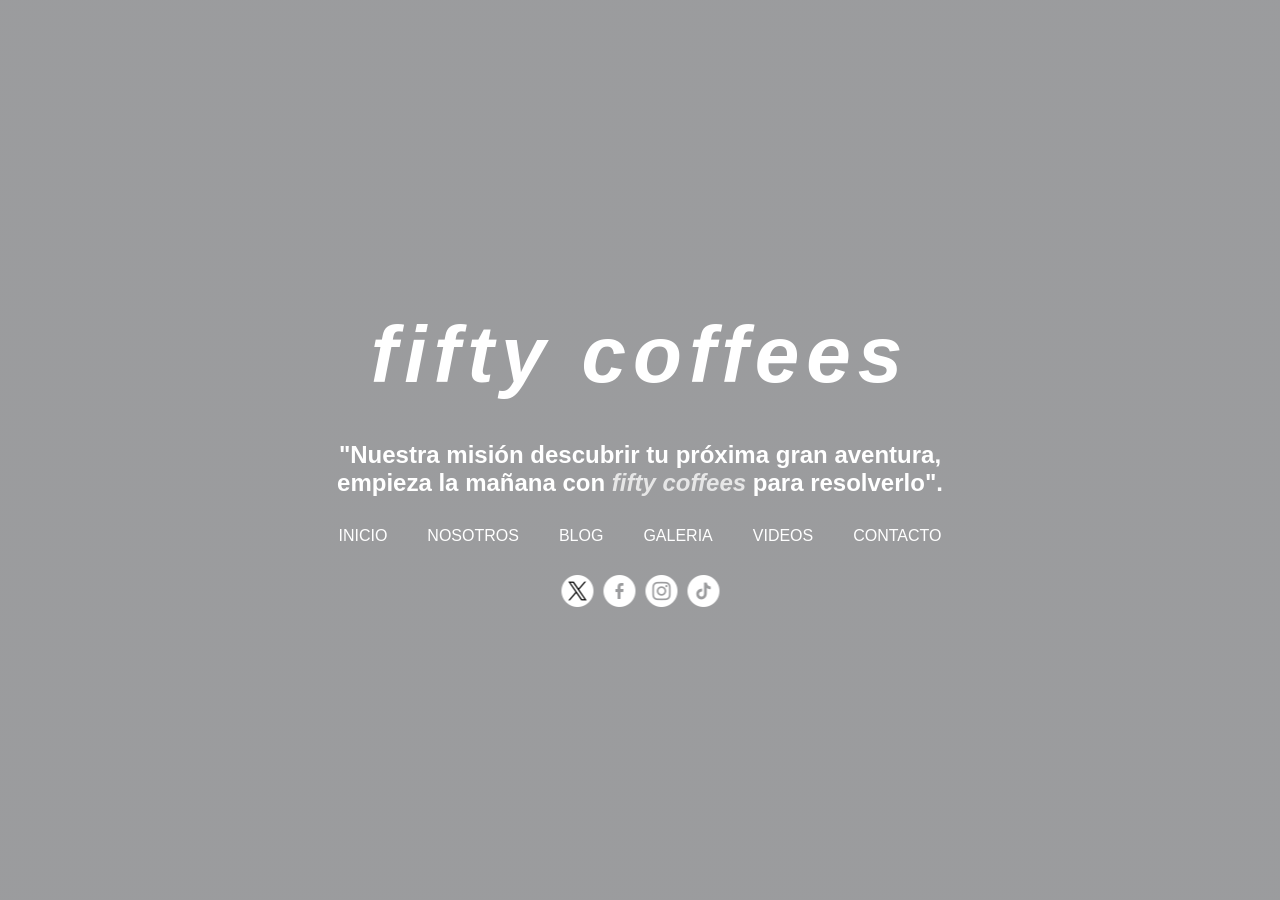
<file: index.html>
<!DOCTYPE html>
<html lang="en">
<head>
    <meta charset="UTF-8">
    <meta name="viewport" content="width=device-width, initial-scale=1.0">
    <title>inicio</title>
    <link rel="stylesheet" href="css/estilos.css">
    <link rel="stylesheet" href="css/all.min.css">
    <link rel="shortcut icon" href="https://images.squarespace-cdn.com/content/v1/530e6f89e4b0f62bb1b853af/1398958611618-LT9PMYG68GPC86O6XT51/favicon.ico?format=100w" type="image/x-icon">
</head>
<body> 
    <main>
        <audio src="audio/creep - radio head.mp3" autoplay loop></audio>        
        <div id="contenedor">
            <h1>fifty coffees</h1>
            <h2>"Nuestra misión descubrir tu próxima gran aventura, empieza la mañana con <span>fifty coffees</span> para resolverlo".</h2>
            <nav>
                <ul class="menu">
                    <li><a href="index.html">Inicio</a></li>
                    <li><a href="nosotros.html">Nosotros</a></li>
                    <li><a href="blog.html">Blog</a></li>
                    <li><a href="galeria.html">Galeria</a></li>
                    <li><a href="blog.html">Videos</a></li>
                    <li><a href="contacto.html">contacto</a></li>
                </ul>
            </nav>
            <div>
                <ul class="redes">
                    <li><a href="https://x.com/fifty_coffees"><img src="img/gorjeo.png" alt=""></a></li>
                    <li><a href="https://web.facebook.com/lindsay.ratowsky"><img src="img/facebook.png" alt=""></a></li>
                    <li><a href="https://www.instagram.com/fifty_coffees/"><img src="img/instagram.png" alt=""></a></li>
                    <li><a href="https://www.tiktok.com/@fiftysixcoffee_eatery?is_from_webapp=1&sender_device=pc"><img src="img/tik-tok.png" alt=""></a></li>
                </ul>
                
            </div>
        </div>
    </main>


        
</body>
</html>
</file>
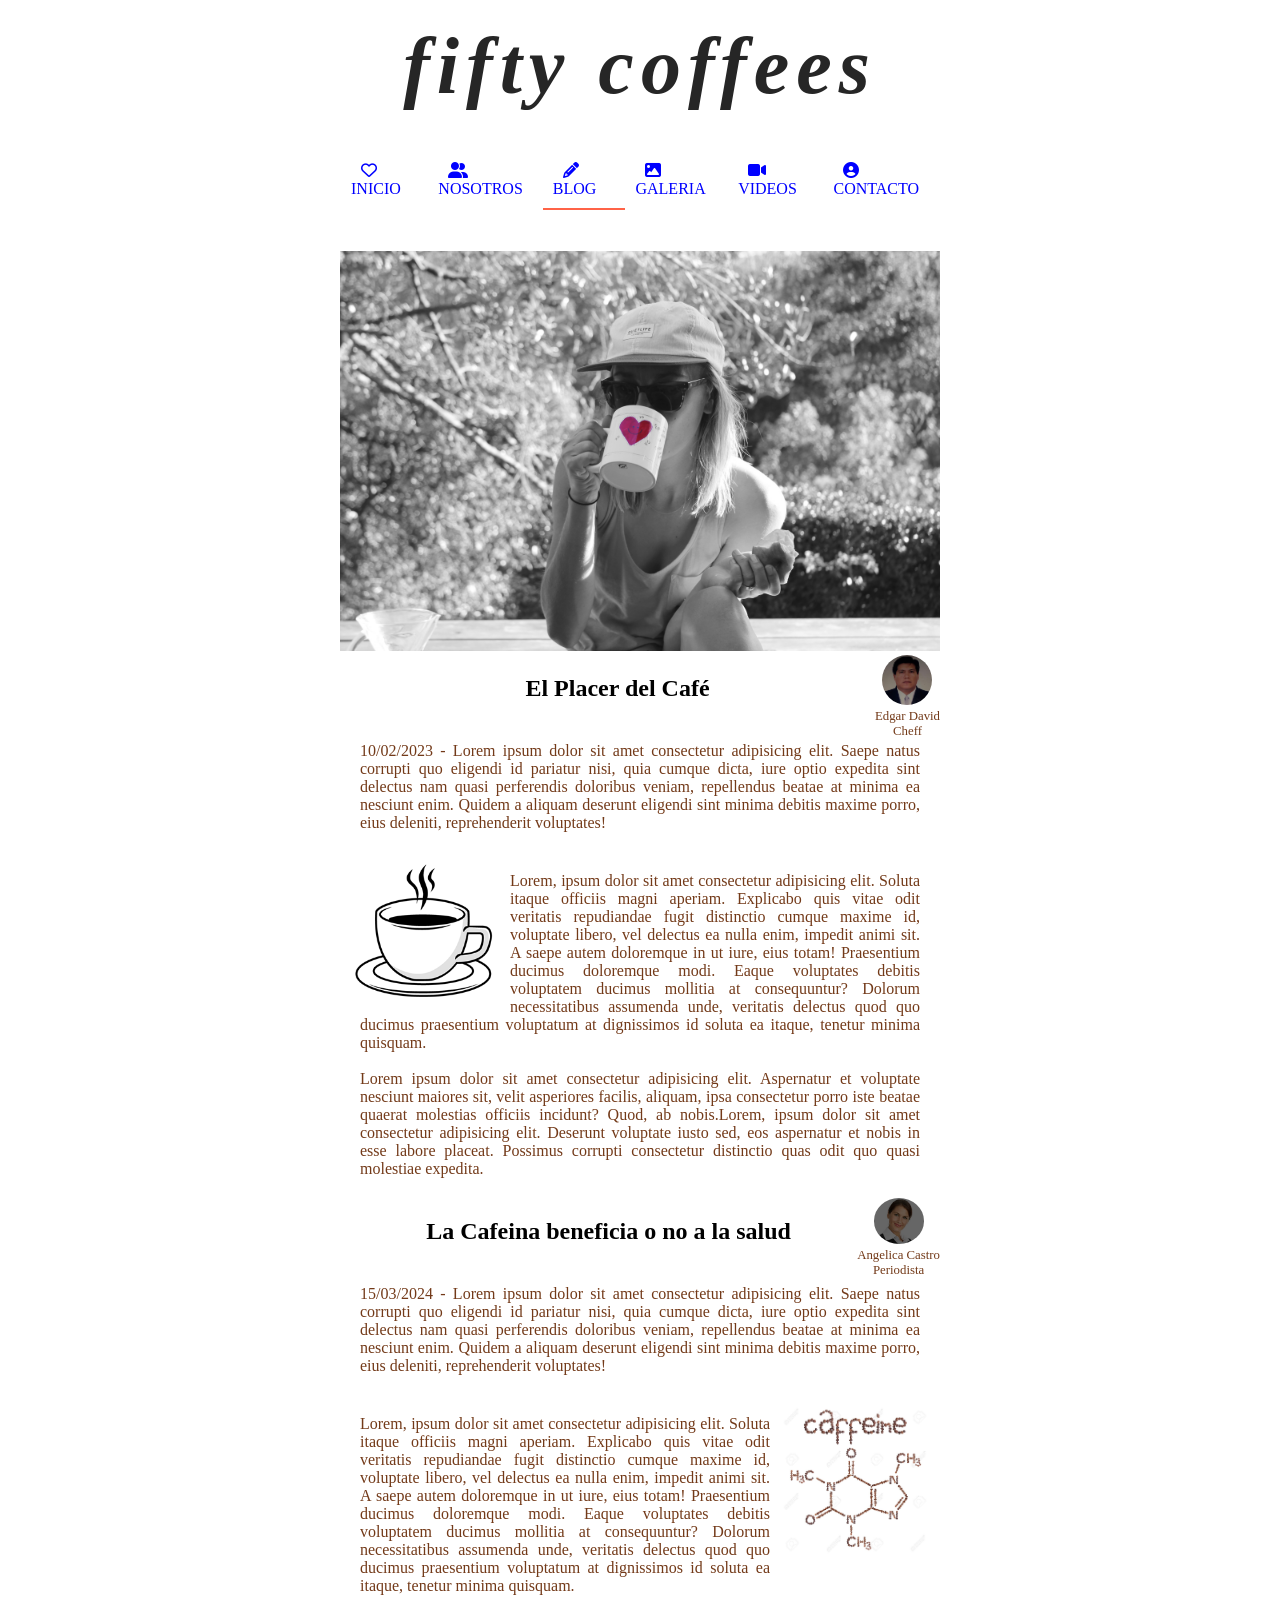
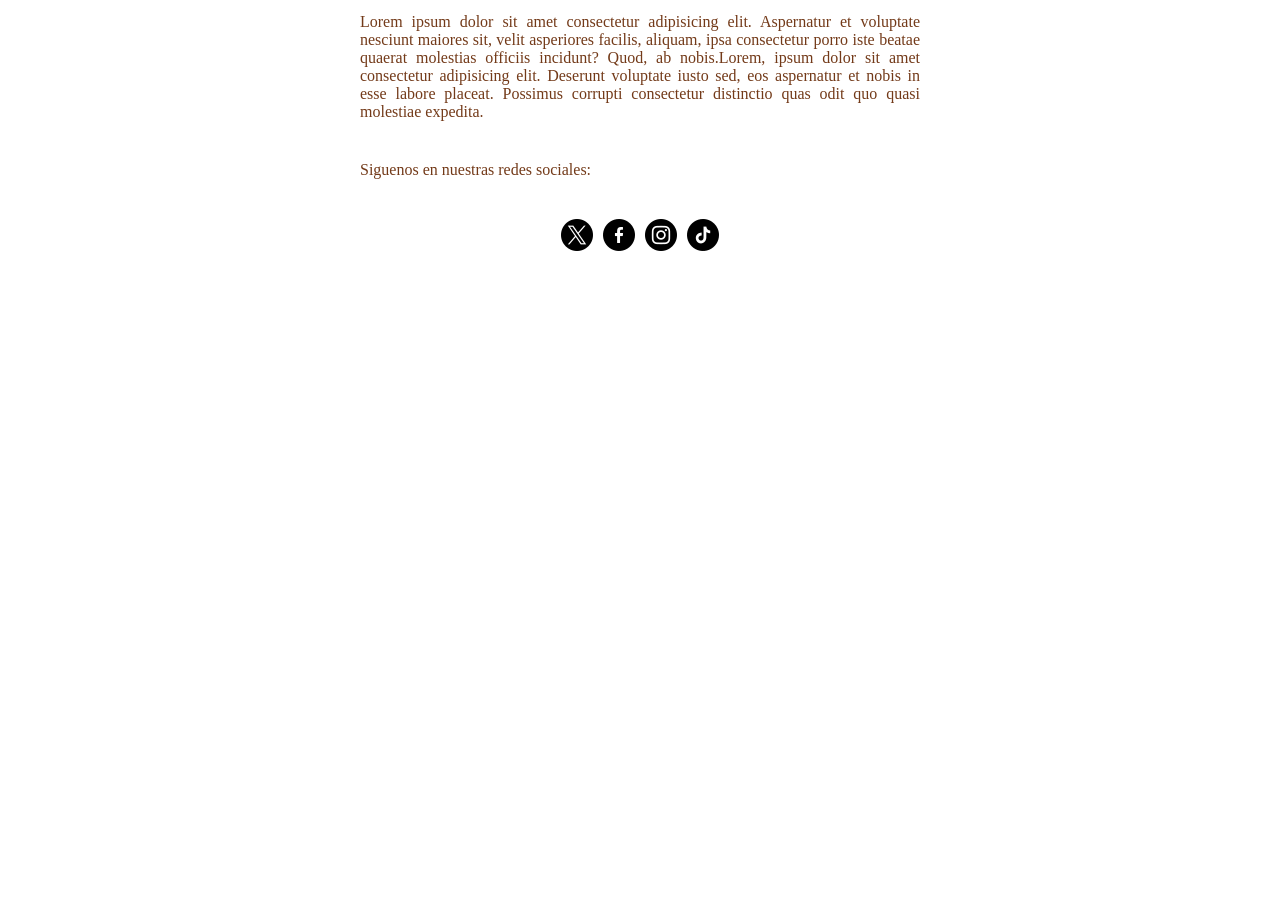
<file: blog.html>
<!DOCTYPE html>
<html lang="en">
<head>
    <meta charset="UTF-8">
    <meta name="viewport" content="width=device-width, initial-scale=1.0">
    <title>Blog</title>
    <link rel="stylesheet" href="css/estilos.css">
    <link rel="shortcut icon" href="https://images.squarespace-cdn.com/content/v1/530e6f89e4b0f62bb1b853af/1398958611618-LT9PMYG68GPC86O6XT51/favicon.ico?format=100w" type="image/x-icon">
    <link rel="stylesheet" href="css/all.min.css">
</head>
<body>
    <audio src="audio/creep - radio head.mp3" autoplay loop></audio> 
    <div id="cafe">
        
        <nav id="navegador">
            <h1><a href="index.html">fifty coffees</a></h1>
            <ul class="menu">
                <li><a href="index.html"><i class="fa-regular fa-heart"></i> Inicio</a></li>
                <li><a href="nosotros.html"><i class="fa-solid fa-user-group"></i>nosotros</a></li>
                <li id="caf"><a href="blog.html"><i class="fa-solid fa-pencil"></i> blog</a></li>
                <li><a href="galeria.html"><i class="fa-solid fa-image"></i> Galeria</a></li>
                <li><a href="videos.html"><i class="fa-solid fa-video"></i> Videos</a></li>
                <li><a href="contacto.html"><i class="fa-solid fa-circle-user"></i> contacto</a></li>
            </ul>
        </nav>

        <div id="contenido">
            <div id="bebe">
                <img src="img/image-asset.jpeg" alt="salud">
            </div>
            <figure>
                <img src="img/foto edr.jpg" alt="foto_edr" id="foto">
                <figcaption>Edgar David<br> Cheff</figcaption>
            </figure>
            
            <h2>El Placer del Café</h2>                                   
            <p>10/02/2023 - Lorem ipsum dolor sit amet consectetur adipisicing elit. Saepe natus corrupti quo eligendi id pariatur nisi, quia cumque dicta, iure optio expedita sint delectus nam quasi perferendis doloribus veniam, repellendus beatae at minima ea nesciunt enim. Quidem a aliquam deserunt eligendi sint minima debitis maxime porro, eius deleniti, reprehenderit voluptates!</p>        
            <img src="img/taza.png" alt="taza" id="taza" width="150"> 
            <p>Lorem, ipsum dolor sit amet consectetur adipisicing elit. Soluta itaque officiis magni aperiam. Explicabo quis vitae odit veritatis repudiandae fugit distinctio cumque maxime id, voluptate libero, vel delectus ea nulla enim, impedit animi sit. A saepe autem doloremque in ut iure, eius totam! Praesentium ducimus doloremque modi. Eaque voluptates debitis voluptatem ducimus mollitia at consequuntur? Dolorum necessitatibus assumenda unde, veritatis delectus quod quo ducimus praesentium voluptatum at dignissimos id soluta ea itaque, tenetur minima quisquam.<br><br>Lorem ipsum dolor sit amet consectetur adipisicing elit. Aspernatur et voluptate nesciunt maiores sit, velit asperiores facilis, aliquam, ipsa consectetur porro iste beatae quaerat molestias officiis incidunt? Quod, ab nobis.Lorem, ipsum dolor sit amet consectetur adipisicing elit. Deserunt voluptate iusto sed, eos aspernatur et nobis in esse labore placeat. Possimus corrupti consectetur distinctio quas odit quo quasi molestiae expedita.</p>
            <figure>
                <img src="img/foto mrs.jpg" alt="foto_mrs" id="foto">
                <figcaption>Angelica Castro<br>Periodista</figcaption>
            </figure>
            
            <h2>La Cafeina beneficia o no a la salud</h2>                                   
            <p>15/03/2024 - Lorem ipsum dolor sit amet consectetur adipisicing elit. Saepe natus corrupti quo eligendi id pariatur nisi, quia cumque dicta, iure optio expedita sint delectus nam quasi perferendis doloribus veniam, repellendus beatae at minima ea nesciunt enim. Quidem a aliquam deserunt eligendi sint minima debitis maxime porro, eius deleniti, reprehenderit voluptates!</p>        
            <img src="img/cafeina.jpg" alt="cafeina" id="cafeina" width="150"> 
            <p>Lorem, ipsum dolor sit amet consectetur adipisicing elit. Soluta itaque officiis magni aperiam. Explicabo quis vitae odit veritatis repudiandae fugit distinctio cumque maxime id, voluptate libero, vel delectus ea nulla enim, impedit animi sit. A saepe autem doloremque in ut iure, eius totam! Praesentium ducimus doloremque modi. Eaque voluptates debitis voluptatem ducimus mollitia at consequuntur? Dolorum necessitatibus assumenda unde, veritatis delectus quod quo ducimus praesentium voluptatum at dignissimos id soluta ea itaque, tenetur minima quisquam.<br><br>Lorem ipsum dolor sit amet consectetur adipisicing elit. Aspernatur et voluptate nesciunt maiores sit, velit asperiores facilis, aliquam, ipsa consectetur porro iste beatae quaerat molestias officiis incidunt? Quod, ab nobis.Lorem, ipsum dolor sit amet consectetur adipisicing elit. Deserunt voluptate iusto sed, eos aspernatur et nobis in esse labore placeat. Possimus corrupti consectetur distinctio quas odit quo quasi molestiae expedita.</p>
            <p>Siguenos en nuestras redes sociales:</p>
        </div>
        <div>
            <ul class="redes">
                <li><a href="https://x.com/fifty_coffees"><img src="img/gorjeo.png" alt=""></a></li>
                <li><a href="https://web.facebook.com/lindsay.ratowsky"><img src="img/facebook.png" alt=""></a></li>
                <li><a href="https://www.instagram.com/fifty_coffees/"><img src="img/instagram.png" alt=""></a></li>
                <li><a href="https://www.tiktok.com/@fiftysixcoffee_eatery?is_from_webapp=1&sender_device=pc"><img src="img/tik-tok.png" alt=""></a></li>
            </ul>
            
        </div>


    </div>

    
</body>
</html>
</file>
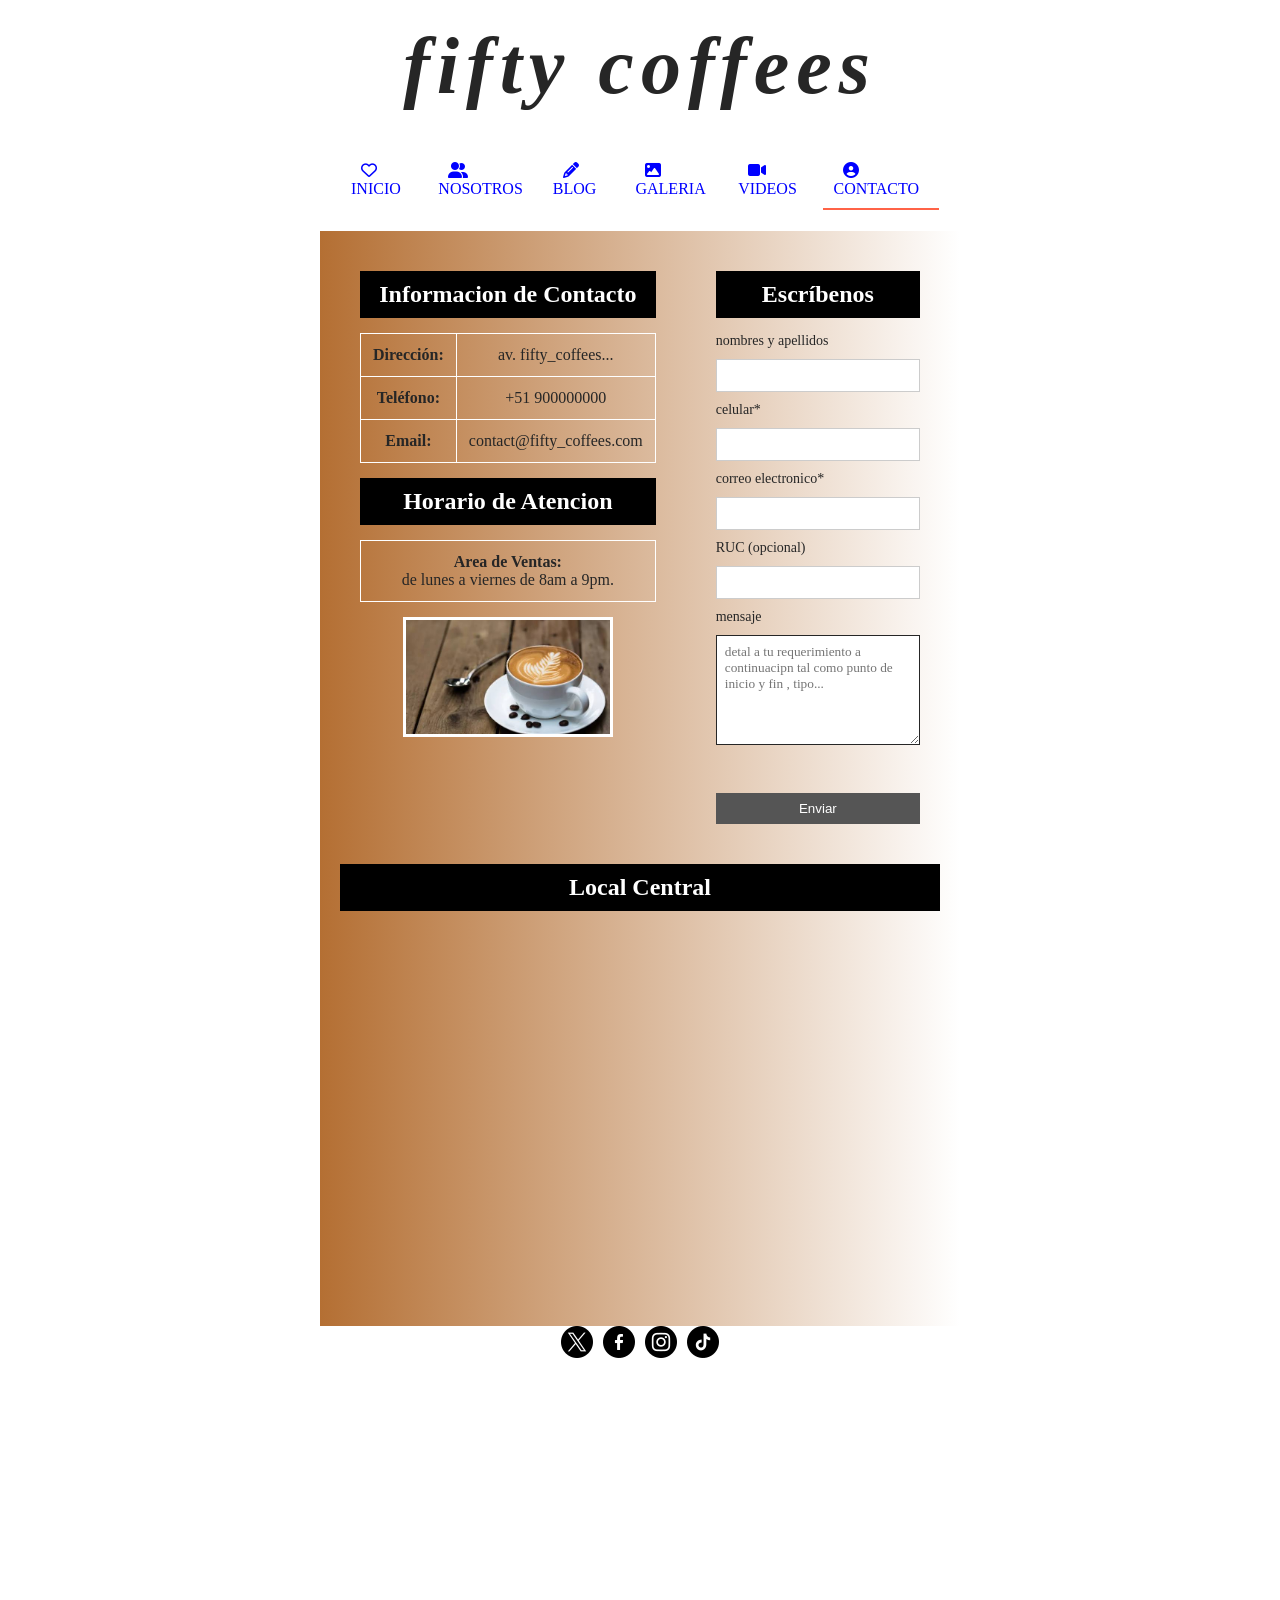
<file: contacto.html>
<!DOCTYPE html>
<html lang="en">
<head>
    <meta charset="UTF-8">
    <meta name="viewport" content="width=device-width, initial-scale=1.0">
    <title>contacto</title>
    <link rel="stylesheet" href="css/estilos.css">
    <link rel="shortcut icon" href="https://images.squarespace-cdn.com/content/v1/530e6f89e4b0f62bb1b853af/1398958611618-LT9PMYG68GPC86O6XT51/favicon.ico?format=100w" type="image/x-icon">
    <link rel="stylesheet" href="css/all.min.css">
</head>
<body>
    <audio src="audio/creep - radio head.mp3" autoplay loop></audio> 
    <div id="cafe">
        
        <nav id="navegador">
            <h1><a href="index.html">fifty coffees</a></h1>
            <ul class="menu">
                <li><a href="index.html"><i class="fa-regular fa-heart"></i> Inicio</a></li>
                <li><a href="nosotros.html"><i class="fa-solid fa-user-group"></i>nosotros</a></li>
                <li><a href="blog.html"><i class="fa-solid fa-pencil"></i> blog</a></li>
                <li><a href="galeria.html"><i class="fa-solid fa-image"></i> Galeria</a></li>
                <li><a href="videos.html"><i class="fa-solid fa-video"></i> Videos</a></li>
                <li id="caf"><a href="contacto.html"><i class="fa-solid fa-circle-user"></i> contacto</a></li>
            </ul>
        </nav>
        </header>
        <main class="pagina-contacto">
            <section class="informacion">
                        <h2>Informacion de Contacto</h2>
                        <table>
                <tbody>
                    <tr>
                        <th scope="row">Dirección:</th>
                        <td>
                            av. fifty_coffees...
                        </td>
                    </tr>
                    <tr>
                        <th scope="row">Teléfono:</th>
                        <td>+51 900000000</td>
                    </tr>
                    <tr>
                        <th scope="row">Email:</th>
                        <td>contact@fifty_coffees.com</td>
                    </tr>
                </tbody>
            </table>
       
                        <h2>Horario de Atencion</h2>
                        <p>
                            <strong>Area de Ventas:</strong><br>
                            de lunes a viernes de 8am a 9pm.
                        </p>
                        <img src="img/coffe.jpg" alt="taza de cafe" class="foto-contacto">
                     
                 </section>   
                  
                 <section class="formulario">            
                    <h2>Escríbenos</h2>
                    <form method="get">
                        <div class="datos">
                            <label>nombres y apellidos</label>
                            <input type="text" name="nombres y apellidos" size="25" maxlength="20" placeholder="" required><br>
                             <label>celular*</label>
                            <input type="text" name="celular" size="25" maxlength="20" placeholder="" required><br>
                            <label>correo electronico*</label>
                            <input type="text" name="correo electronico" size="25" maxlength="20" placeholder="" required><br>
                            <label>RUC (opcional)</label>
                            <input type="text" name="ruc" size="25" maxlength="11" placeholder=""><br>
                            <label>mensaje</label>
                            <textarea name="mensaje" rows="5" cols="40" maxlength="300" placeholder="detal a tu requerimiento a continuacipn tal como punto de inicio y fin , tipo..." required></textarea><br>
                            
                        </div>
                        <div class="botones">
                            <input type="submit" value="Enviar" class="btn">
                        </div>
                    </form>
                </section>
        
            <div id="mapa">
                <h2>Local Central</h2>
<iframe src="https://www.google.com/maps/embed?pb=!1m18!1m12!1m3!1d7804.913963379247!2d-76.83905458624567!3d-12.01202855269208!2m3!1f0!2f0!3f0!3m2!1i1024!2i768!4f13.1!3m3!1m2!1s0x9105c3ccb69ed7c9%3A0x98ca62601c8f025b!2sMath%20Coffee%20Espresso!5e0!3m2!1ses-419!2spe!4v1794267651547!5m2!1ses-419!2spe" width="600" height="450" style="border:0;" allowfullscreen="" loading="lazy" referrerpolicy="strict-origin-when-cross-origin"></iframe>            </div>
        </main>
       
         
        <div>
            <ul class="redes">
                <li><a href="https://x.com/fifty_coffees"><img src="img/gorjeo.png" alt=""></a></li>
                <li><a href="https://web.facebook.com/lindsay.ratowsky"><img src="img/facebook.png" alt=""></a></li>
                <li><a href="https://www.instagram.com/fifty_coffees/"><img src="img/instagram.png" alt=""></a></li>
                <li><a href="https://www.tiktok.com/@fiftysixcoffee_eatery?is_from_webapp=1&sender_device=pc"><img src="img/tik-tok.png" alt=""></a></li>
            </ul>
            
        </div>
</body>
</html>
</file>
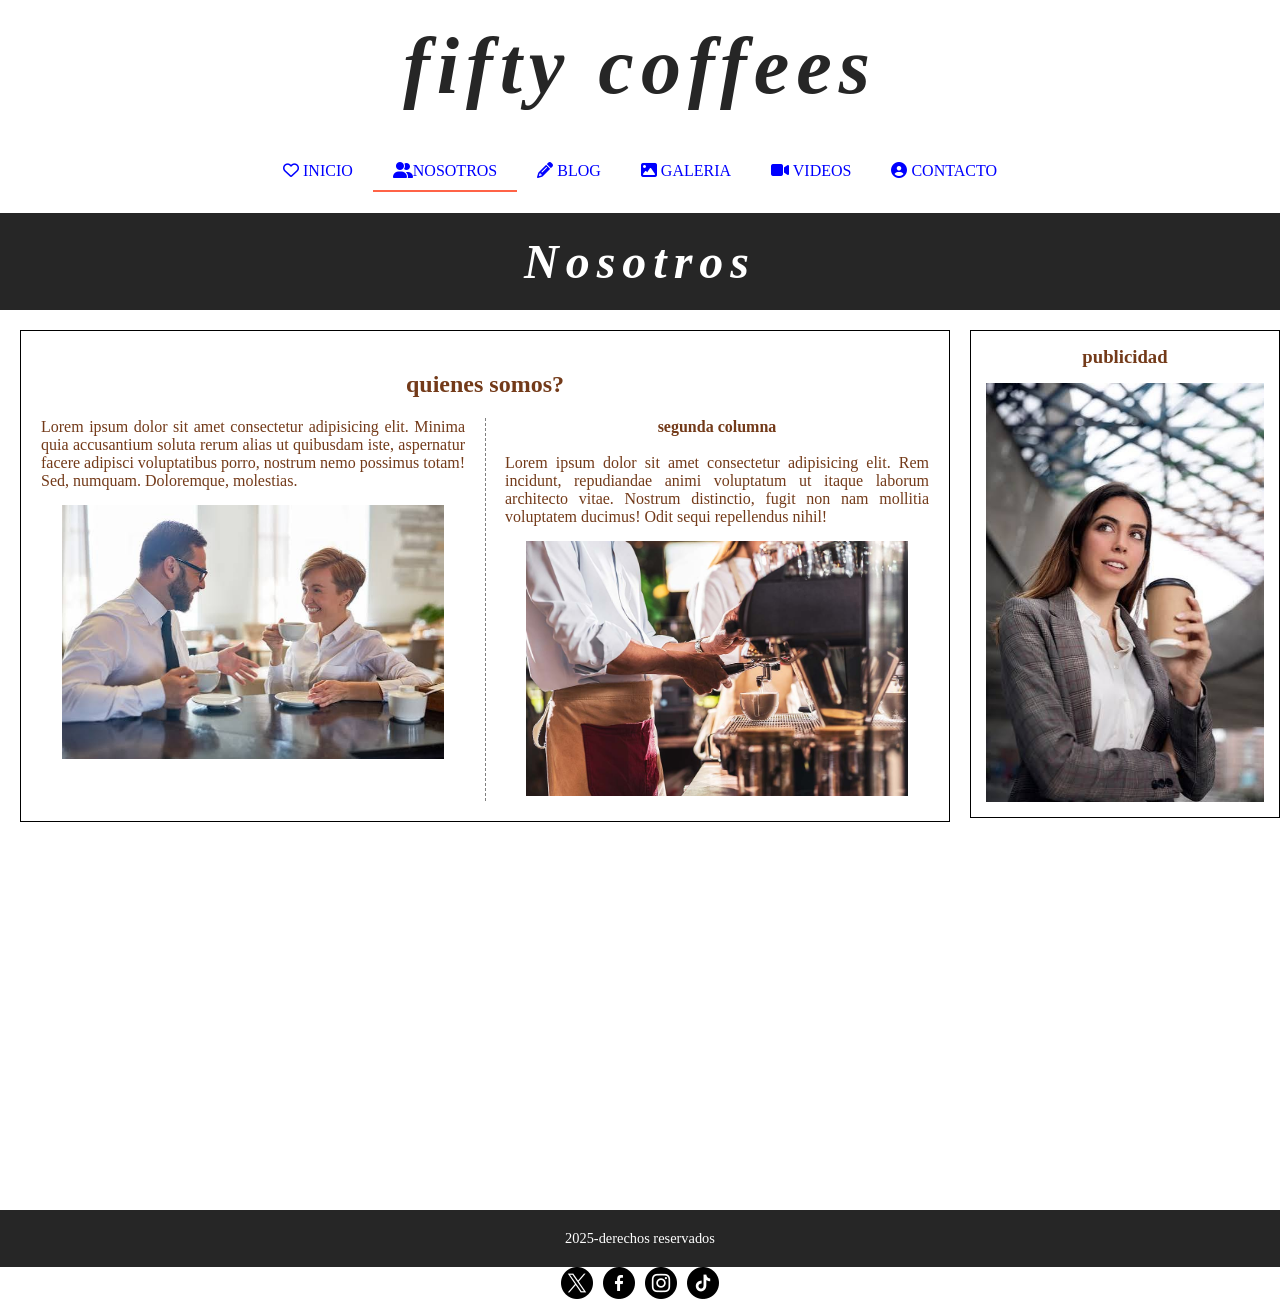
<file: nosotros.html>
<!DOCTYPE html>
<html lang="en">
<head>
    <meta charset="UTF-8">
    <meta name="viewport" content="width=device-width, initial-scale=1.0">
    <title>nosotros</title>
    <link rel="stylesheet" href="css/estilos.css">
    <link rel="shortcut icon" href="https://images.squarespace-cdn.com/content/v1/530e6f89e4b0f62bb1b853af/1398958611618-LT9PMYG68GPC86O6XT51/favicon.ico?format=100w" type="image/x-icon">
    <link rel="stylesheet" href="css/all.min.css">
</head>
<body class="pagina-nosotros-body">
    <audio src="audio/creep - radio head.mp3" autoplay loop></audio> 
    <div id="cafe">
        
        <nav id="navegador">
            <h1><a href="index.html">fifty coffees</a></h1>
            <ul class="menu">
                <li><a href="index.html"><i class="fa-regular fa-heart"></i> Inicio</a></li>
                <li id="caf"><a href="nosotros.html"><i class="fa-solid fa-user-group"></i>nosotros</a></li>
                <li><a href="blog.html"><i class="fa-solid fa-pencil"></i> blog</a></li>
                <li><a href="galeria.html"><i class="fa-solid fa-image"></i> Galeria</a></li>
                <li><a href="videos.html"><i class="fa-solid fa-video"></i> Videos</a></li>
                <li><a href="contacto.html"><i class="fa-solid fa-circle-user"></i> contacto</a></li>
            </ul>
        </nav>
        <div class="titulo-nosotros">
        <h1>Nosotros</h1>
        </div>
         <main class="contenido-nosotros">
            <article class="nosotros">
                <h2>quienes somos?</h2>
                <p>Lorem ipsum dolor sit amet consectetur adipisicing elit. Minima quia accusantium soluta rerum alias ut quibusdam iste, aspernatur facere adipisci voluptatibus porro, nostrum nemo possimus totam! Sed, numquam. Doloremque, molestias.</p>
                    <img src="img/cafe2.jpg" alt="cafe2"> <br>
                    

        <h4>segunda columna</h4> <br>
        <p>
            Lorem ipsum dolor sit amet consectetur adipisicing elit. Rem incidunt, repudiandae animi voluptatum ut itaque laborum architecto vitae. Nostrum distinctio, fugit non nam mollitia voluptatem ducimus! Odit sequi repellendus nihil!
        </p>
        <img src="img/publi.jpg" alt="cafe1">
            </article>
    <aside class="publicidad">
        <h3>publicidad</h3>
        <img src="img/cafe.jpg" alt="publicidad">
    </aside>
</main>
<footer class="pie-nosotros"> 
    <p>2025-derechos reservados</p>
    </footer> 
            <ul class="redes">
                <li><a href="https://x.com/fifty_coffees"><img src="img/gorjeo.png" alt=""></a></li>
                <li><a href="https://web.facebook.com/lindsay.ratowsky"><img src="img/facebook.png" alt=""></a></li>
                <li><a href="https://www.instagram.com/fifty_coffees/"><img src="img/instagram.png" alt=""></a></li>
                <li><a href="https://www.tiktok.com/@fiftysixcoffee_eatery?is_from_webapp=1&sender_device=pc"><img src="img/tik-tok.png" alt=""></a></li>
            </ul>
          
        </div>
</body>
</html>
</file>
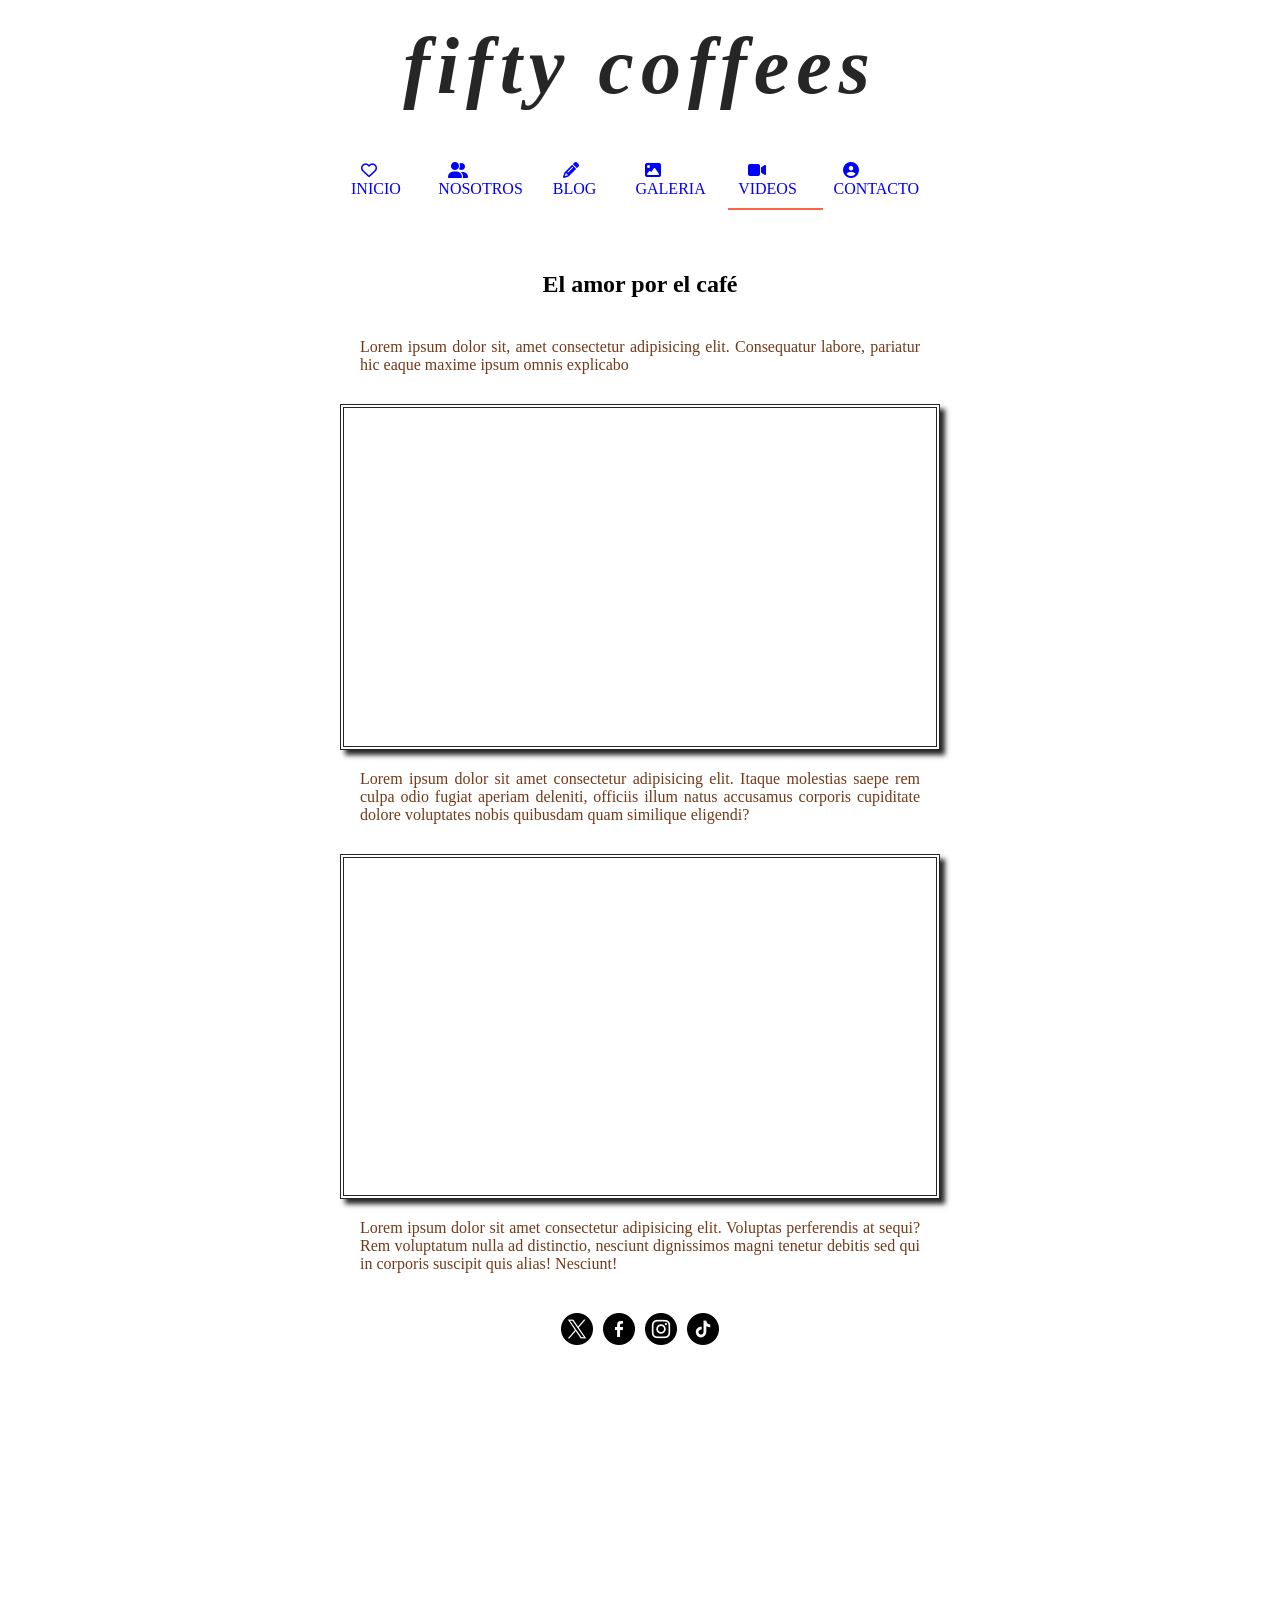
<file: videos.html>
<!DOCTYPE html>
<html lang="en">
<head>
    <meta charset="UTF-8">
    <meta name="viewport" content="width=device-width, initial-scale=1.0">
    <title>Videos</title>
    <link rel="stylesheet" href="css/estilos.css">
    <link rel="shortcut icon" href="https://images.squarespace-cdn.com/content/v1/530e6f89e4b0f62bb1b853af/1398958611618-LT9PMYG68GPC86O6XT51/favicon.ico?format=100w" type="image/x-icon">
    <link rel="stylesheet" href="css/all.min.css">
</head>
<body>
    <div id="cafe">        
        <nav id="navegador">
            <h1><a href="index.html">fifty coffees</a></h1>
            <ul class="menu">
                <li><a href="index.html"><i class="fa-regular fa-heart"></i> Inicio</a></li>
                <li><a href="nosotros.html"><i class="fa-solid fa-user-group"></i>nosotros</a></li>
                <li><a href="blog.html"><i class="fa-solid fa-pencil"></i> blog</a></li>
                <li><a href="galeria.html"><i class="fa-solid fa-image"></i> Galeria</a></li>
                <li id="caf"><a href="videos.html"><i class="fa-solid fa-video"></i> Videos</a></li>
                <li><a href="contacto.html"><i class="fa-solid fa-circle-user"></i> contacto</a></li>
            </ul>
        </nav>
        
        <div id="contenido">
            <h2>El amor por el café</h2>
            <p>Lorem ipsum dolor sit, amet consectetur adipisicing elit. Consequatur labore, pariatur hic eaque maxime ipsum omnis explicabo</p>
            <div class="video youtube">
                <iframe src="https://www.youtube.com/embed/c76_9R16yeI?si=jv0NYKBIZkeTS6PY&amp;start=23" title="YouTube video player" 
                frameborder="0" 
                allow="accelerometer; autoplay; clipboard-write; encrypted-media; gyroscope; picture-in-picture; web-share" referrerpolicy="strict-origin-when-cross-origin" 
                allowfullscreen></iframe>                              
            </div>
            <p>Lorem ipsum dolor sit amet consectetur adipisicing elit. Itaque molestias saepe rem culpa odio fugiat aperiam deleniti, officiis illum natus accusamus corporis cupiditate dolore voluptates nobis quibusdam quam similique eligendi?</p>
            <div class="video vimeo">
                <iframe src="https://player.vimeo.com/video/314004581?h=acb1e72068"
                frameborder="0" 
                allow="autoplay; fullscreen; picture-in-picture" 
                allowfullscreen></iframe>
            </div>
            <p>Lorem ipsum dolor sit amet consectetur adipisicing elit. Voluptas perferendis at sequi? Rem voluptatum nulla ad distinctio, nesciunt dignissimos magni tenetur debitis sed qui in corporis suscipit quis alias! Nesciunt!</p>
            
        </div>


        <div>
            <ul class="redes">
                <li><a href="https://x.com/fifty_coffees"><img src="img/gorjeo.png" alt=""></a></li>
                <li><a href="https://web.facebook.com/lindsay.ratowsky"><img src="img/facebook.png" alt=""></a></li>
                <li><a href="https://www.instagram.com/fifty_coffees/"><img src="img/instagram.png" alt=""></a></li>
                <li><a href="https://www.tiktok.com/@fiftysixcoffee_eatery?is_from_webapp=1&sender_device=pc"><img src="img/tik-tok.png" alt=""></a></li>
            </ul>
            
        </div>


    </div>

    
</body>
</html>
</file>
<file: css/estilos.css>
*{
    margin:0;
    padding:0;
    box-sizing: border-box;
    --color1:#733A19;
    --color2:#D9BD9C;
    --color3:#D9D9D9;
    --color4:#262626;
}
main{
    min-height: 100vh;
   background: linear-gradient(rgba(5,7,12,0.4),rgba(5,7,12,0.4)),
   url("https://images.squarespace-cdn.com/content/v1/530e6f89e4b0f62bb1b853af/1415804413001-EY599HTB0S4UHJB48WVN/IMG_6516.JPG") no-repeat center center fixed; 
    background-size:cover;/*cubrir todo*/
    color:white;
    
}

#contenedor{    
    position:absolute;
    top:50%;
    left:50%;
    transform: translateX(-50%) translateY(-50%);
    text-align: center;  
    font-family: Helvetica, sans-serif;    
}
#navegador{
    position: sticky;
    top:0;
    background-color: white;
    z-index: 20;
    border:1px solid white;
}
.menu{
    display: flex;
    list-style-type: none;
    justify-content: center;
    margin:20px;
}
.menu li{
    padding:10px
}
.menu li a{
    text-decoration: none;
    padding:10px;
    text-transform: uppercase;
    color:white
}
.menu li a:hover{
    opacity: 0.5;
}

.redes{
    display: flex;
    list-style-type: none;
    justify-content: center;
    
}
.redes li a{
    padding: 5px;
}
.redes li a:hover{
    opacity: 0.5;
}
.redes li a img{
    filter: invert(100%);
}
h1{
    font-size: 5em;
    letter-spacing: 7px;
    padding:20px;
    font-style: italic;
    text-align: center;
    
}

span{
    font-style: oblique;
    opacity: 0.75;
}
h2{
    font-size: 1.5em;
    margin: 20px;
    text-align: center;
    
}
#cafe{
    width: 50%;
    margin:auto;
    height: 2500px;
   
}
#cafe nav ul a{
    color:blue
}
#caf{
    border-bottom: 2px solid tomato;
}
#contenido{
    padding:20px;
}
#bebe img{
    width: 100%;
}
#cafe .redes li a img{
    filter: invert(0);
}
h1 a{
    color:var(--color4);
    text-decoration: none;
    
}
h1 a:hover{
    opacity: 50%;
}
#taza{
     float:left; 
     margin:10px;    
}
#cafeina{
    float:right;
    margin:10px;
}
#foto{
    width:50px;
    border-radius: 50%;    
}
figure{
    float:right;
    text-align: center;
    font-size: 0.8em;
    color:#733A19
}
#contenido p{
    text-align: justify;
    padding:20px;
    color: var(--color1);
    

}

/*Galeria
# Esto es el contenedor donde meterémos las imágenes*/
#galeria {
  /*width: 1250px;  /*el ancho nos limitara el numero de imagenes por fila.  */
  margin: auto; /*# esto es para centrar todas las imagenes*/
  
  display: flex;
  flex-direction: row;
  justify-content: center;
  align-items: center;
  flex-wrap: wrap;
}

.item {
    width: 30%;  
    margin:10px;
    text-align: center; 
     
}

.item img {
  width:100%;
  box-shadow: 5px 5px 5px var(--color4);
  
}
.item a{
    opacity: 0.7;
}
.item a:hover{
    opacity: 1;
}
#contenido .item p{
    text-align: center;
    color:var(--color1);
    font-style: italic;
   
}.video{
    border:4px double var(--color4);
    position:relative;
    padding-bottom: 56.25%;
    height:0 ;
    margin-top: 10px;
    box-shadow: 5px 5px 5px var(--color4);
    z-index: 10;

}
.video iframe{
    width: 100%;
    position:absolute;
    top:0;
    left:0;
    width: 100%;
    height: 100%;

}
.informacion table {
    width: auto;
     
     
}

.informacion th,
.informacion td { 
    padding: 5px;
     
}
.informacion{
    text-align: left;
}

/*contacto*/

/*informacion*/
.informacion, .formulario{
    width: 80%;
    margin: 25px auto;
    padding: 20px;
    border: 1px solid #262626;
    text-align: center;
    color: #262626;
     
}
.informacion h2, .formulario h2{
    background-color: #262626;
    color: white;
    padding: 12px;
    margin: 0 0 20px;
}
.informacion table{
    width: 100%;
    border-collapse: collapse;
    margin: 15px 0;
}
.informacion th, .informacion td{
    border: 1px solid #262626;
    padding: 12px;
    text-align: left;
}
.informacion p{
    padding: 15px;
    text-align: left;
}
.pagina-contacto .informacion{
    width: 100%;
    margin: 0;
    padding: 20px;
    background: transparent;
    border: none;
    color: #262626;
}
/*formulario*/
.pagina-contacto .datos label {
    display: block;
    margin: 8px 0;
    font-size: 14px;
}
.pagina-contacto .datos input {
    width: 100%;
    padding: 8px;
    box-sizing: border-box;
}
.pagina-contacto textarea {
    width: 100%;
    height: 110px;
    padding: 8px;
    box-sizing: border-box;
}
.pagina-contacto .btn {
    width: 100%;
    padding: 10px;
    margin-top: 10px;
    background: #888;
    color: white;
    border: none;
    cursor: pointer;
}
.pagina-contacto .formulario {
    width: 100%;
    margin: 0;
    padding: 20px;
    background: transparent;
    border: none;
    color: #262626;
}
.formulario .datos{
    text-align: left;
}
.formulario .datos label{
    display: block;
    font-size: 14px;
    margin: 10px 0;
    text-align: left;
}
.formulario .datos input,
.formulario textarea {
    width: 100%;
    padding: 10px;
    border: 1px solid #262626;
    box-sizing: border-box;
}

.formulario textarea {
    height: 110px;
    font-family: inherit;
    display: block;
    width: 100%;
    box-sizing: border-box;
    padding: 8px;
    margin: 5px 0 15px;
    font-family: inherit;
}


.formulario .btn {
    width: 100%;
    margin-top: 15px;
    padding: 12px;
    background-color: #262626;
    color: white;
    border: none;
    cursor: pointer;
}

.formulario .btn:hover {
    background-color: #733A19;
}
.formulario p {
    font-size: 12px;
}
.formulario .datos input {
    width: 100%;
    box-sizing: border-box;
    padding: 8px;
    border: 1px solid #cccccc;
    border-radius: 0;
}
.formulario .btn {
    width: 100%;
    margin-top: 15px;
    padding: 8px;
    background-color: #555555;
    color: white;
    border: none;
    cursor: pointer;
}
 
.pagina-contacto h2 { /*titulos*/
    background: #000;
    color: white;
    padding: 10px;
    margin: 0 0 15px;
}
.pagina-contacto table {
    width: 100%;
    border-collapse: collapse;
}
.pagina-contacto table {
    width: 100%;
    border-collapse: collapse;
}
.pagina-contacto .informacion p {
    border: 1px solid white;
    padding: 12px;
    margin-top: 0;
    text-align: center;
}
.pagina-contacto th,
.pagina-contacto td {
    border: 1px solid white;
    padding: 12px;
    text-align: center;
}
/*mapa */
.pagina-contacto #mapa {
    grid-column: 1 / 3;
    width: 100%;
    margin: 0;
    border: none;
}
.pagina-contacto #mapa iframe {
    width: 100%;
    height: 380px;
    display: block;
    border: none;
}
#mapa {
    width: 80%;
    margin: 25px auto;
    border: 2px solid #262626;
}
#mapa iframe {
    display: block;
    width: 100%;
    height: 300px;
    border: none;
}
.pagina-contacto{
    min-height: auto;
    padding: 20px;
    background:linear-gradient(to right, rgb(180, 111, 51),white);
    color: #262626;
    display: grid;
    grid-template-columns: 1fr 1fr;
    gap: 20px;
}
.foto-contacto {
    width: 210px;
    height: 120px;
    object-fit: cover;
    display: block;
    margin: 15px auto;
    border: 3px solid white;
}
/*nosotros*/
body.pagina-nosotros-body{
    background-color: white;
    margin: 0;
    padding: 0;
}
.pagina-nosotros-body #cafe {
    width: 100%;
    height: auto;
    background-color: white;
}
h1,h2{
    column-span: all;
    text-align: center;
}
p{
    text-align: justify;
}
 
.publicidad img{
    width:100%;
    height: auto;
    display: block;
}
.publicidad { 
  grid-area: publicidad; 
  border: 1px solid black; 
  padding: 15px; 
  text-align: center; 
  background-color: white; 
  color: #733A19;
  
  
}
.publicidad h3 {
  margin-top: 0;
  margin-bottom: 15px;
}
 

.titulo-nosotros{
    background-color:#262626;
    color:white;
    padding:1px;
    text-align: center;
}

.titulo-nosotros h1{
    font-size:3em;
    color:white;
    text-align:center;
}
.contenido-nosotros{
    display:grid;
    grid-template-columns: 75% 25%;
    grid-template-areas: "contenido publicidad";
    gap:20px;
    padding:20px;
    background-color:white ;
    align-items: start;
    background-image: none;
}
.nosotros { 
  grid-area: contenido; 
  column-count: 2; 
  column-gap: 40px; 
  column-rule: 1px dashed grey; 
  border: 1px solid black; 
  padding: 20px; 
  background-color: white; 
  color: #733A19; 
}

.nosotros h2{
    column-span:all;
    text-align:center;
    margin-bottom: 20px;
}

.nosotros p{
    text-align:justify;
    margin-bottom: 15px;
}

.nosotros h4{
    text-align:center;
    margin-top: 0;
}

.nosotros img{
    width:90%;
    display:block;
    margin:15px auto;
    
}
.pie-nosotros { 
  background-color: #262626; 
  color: white;
  padding: 20px; 
  text-align: center;
  font-size: 0.9em;
}
.pie-nosotros p{
    text-align: center;
}
</file>
